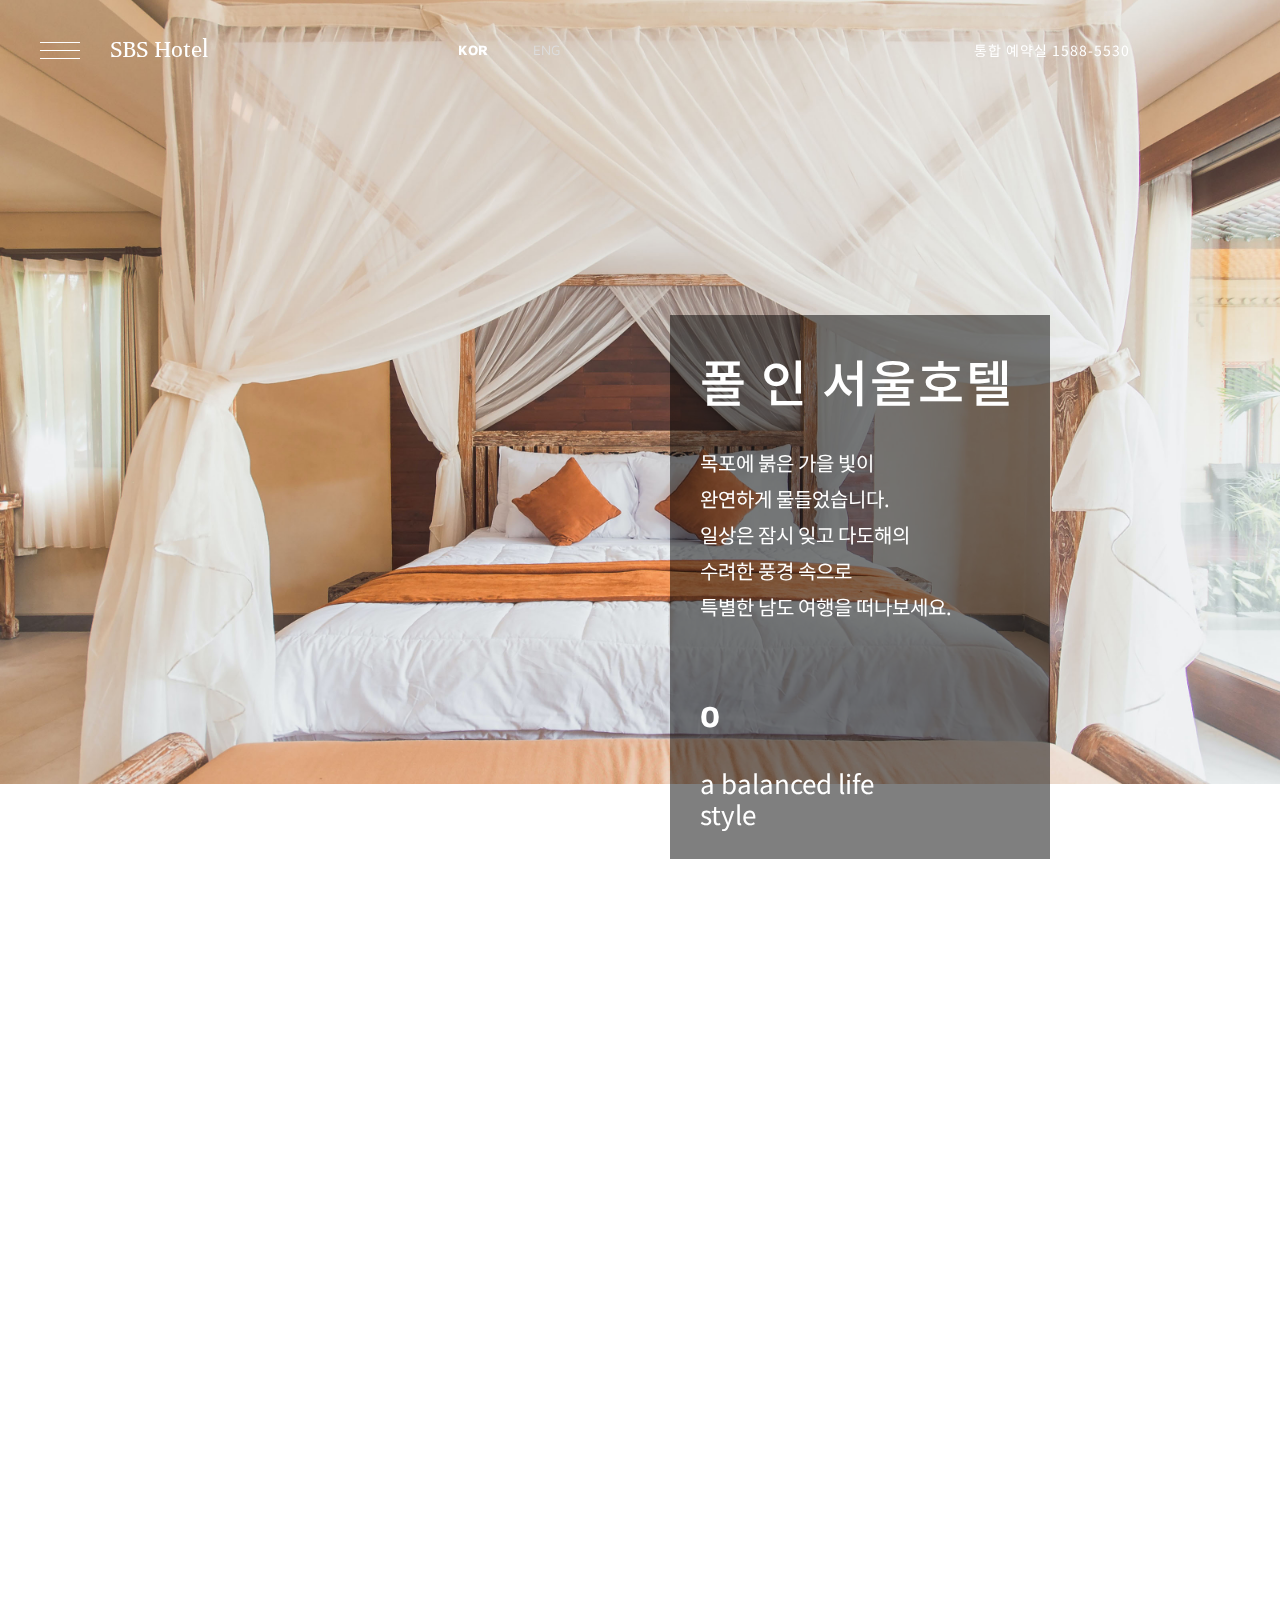
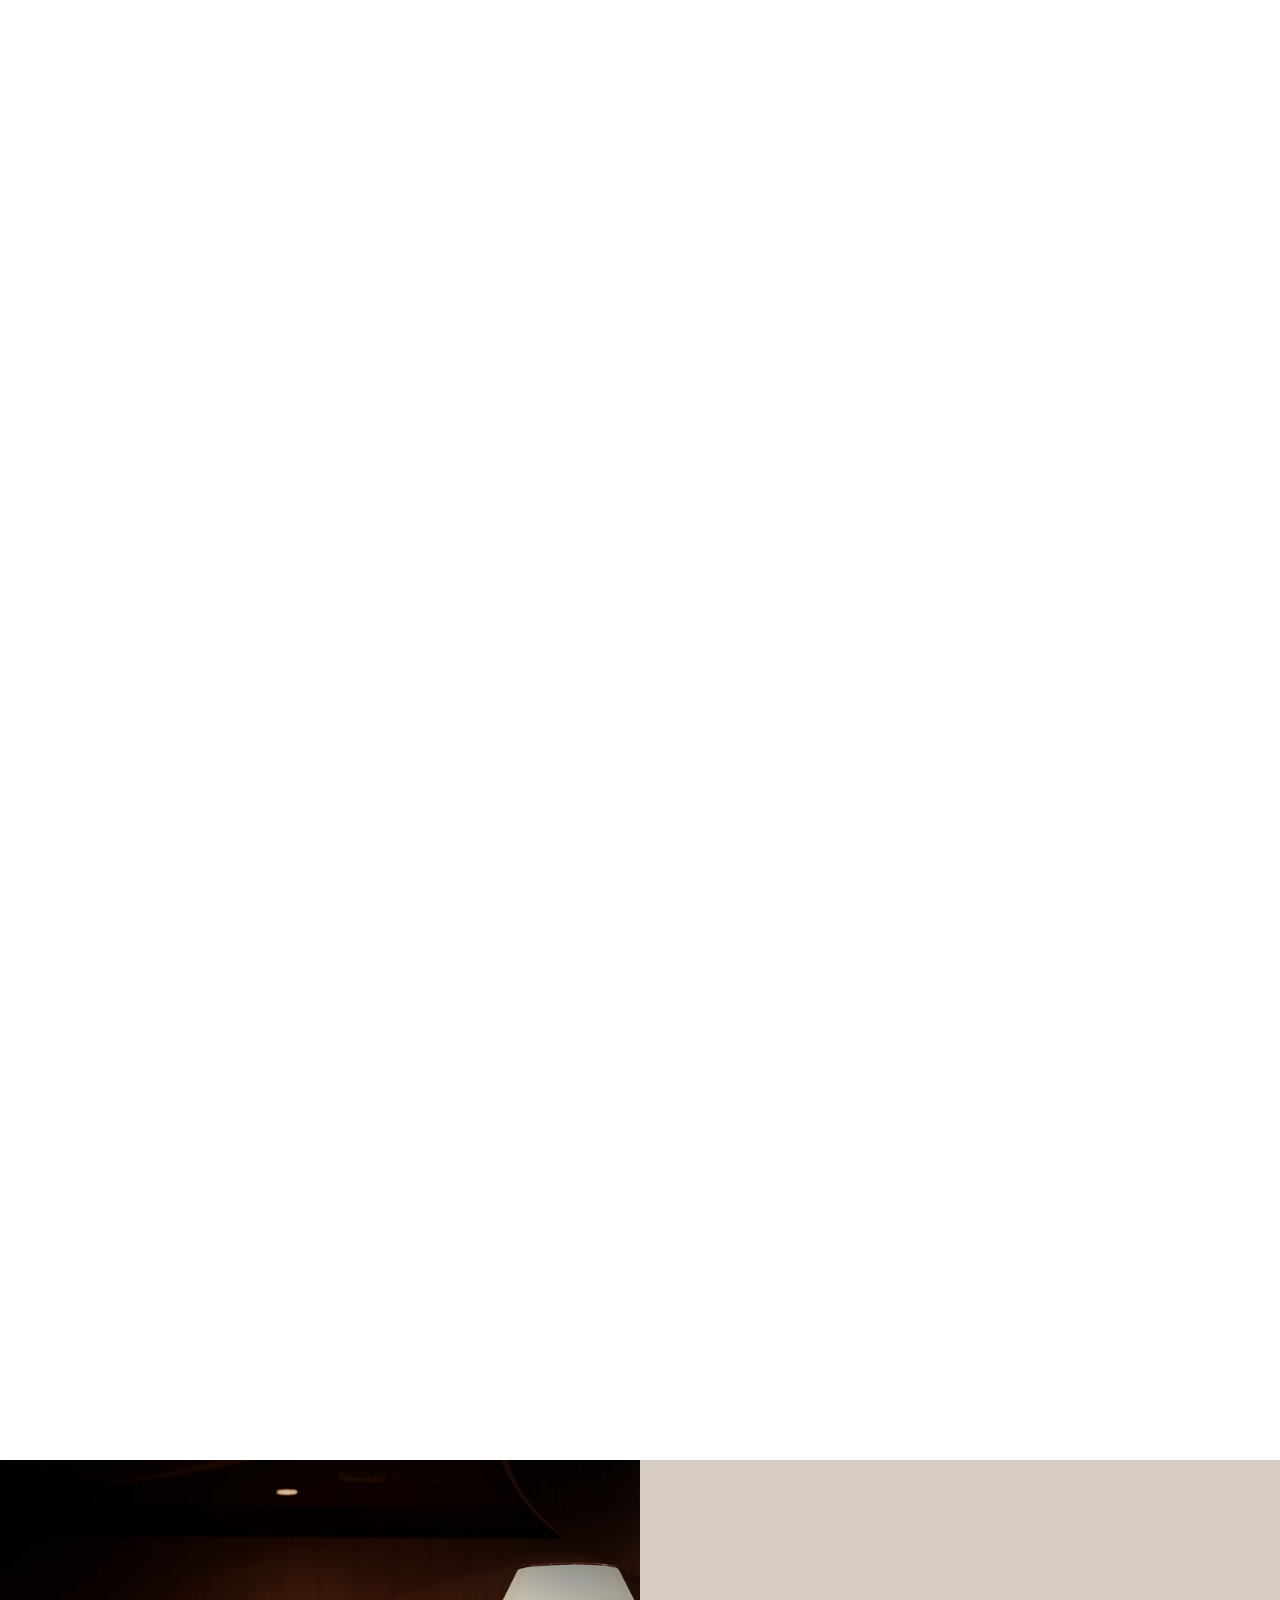
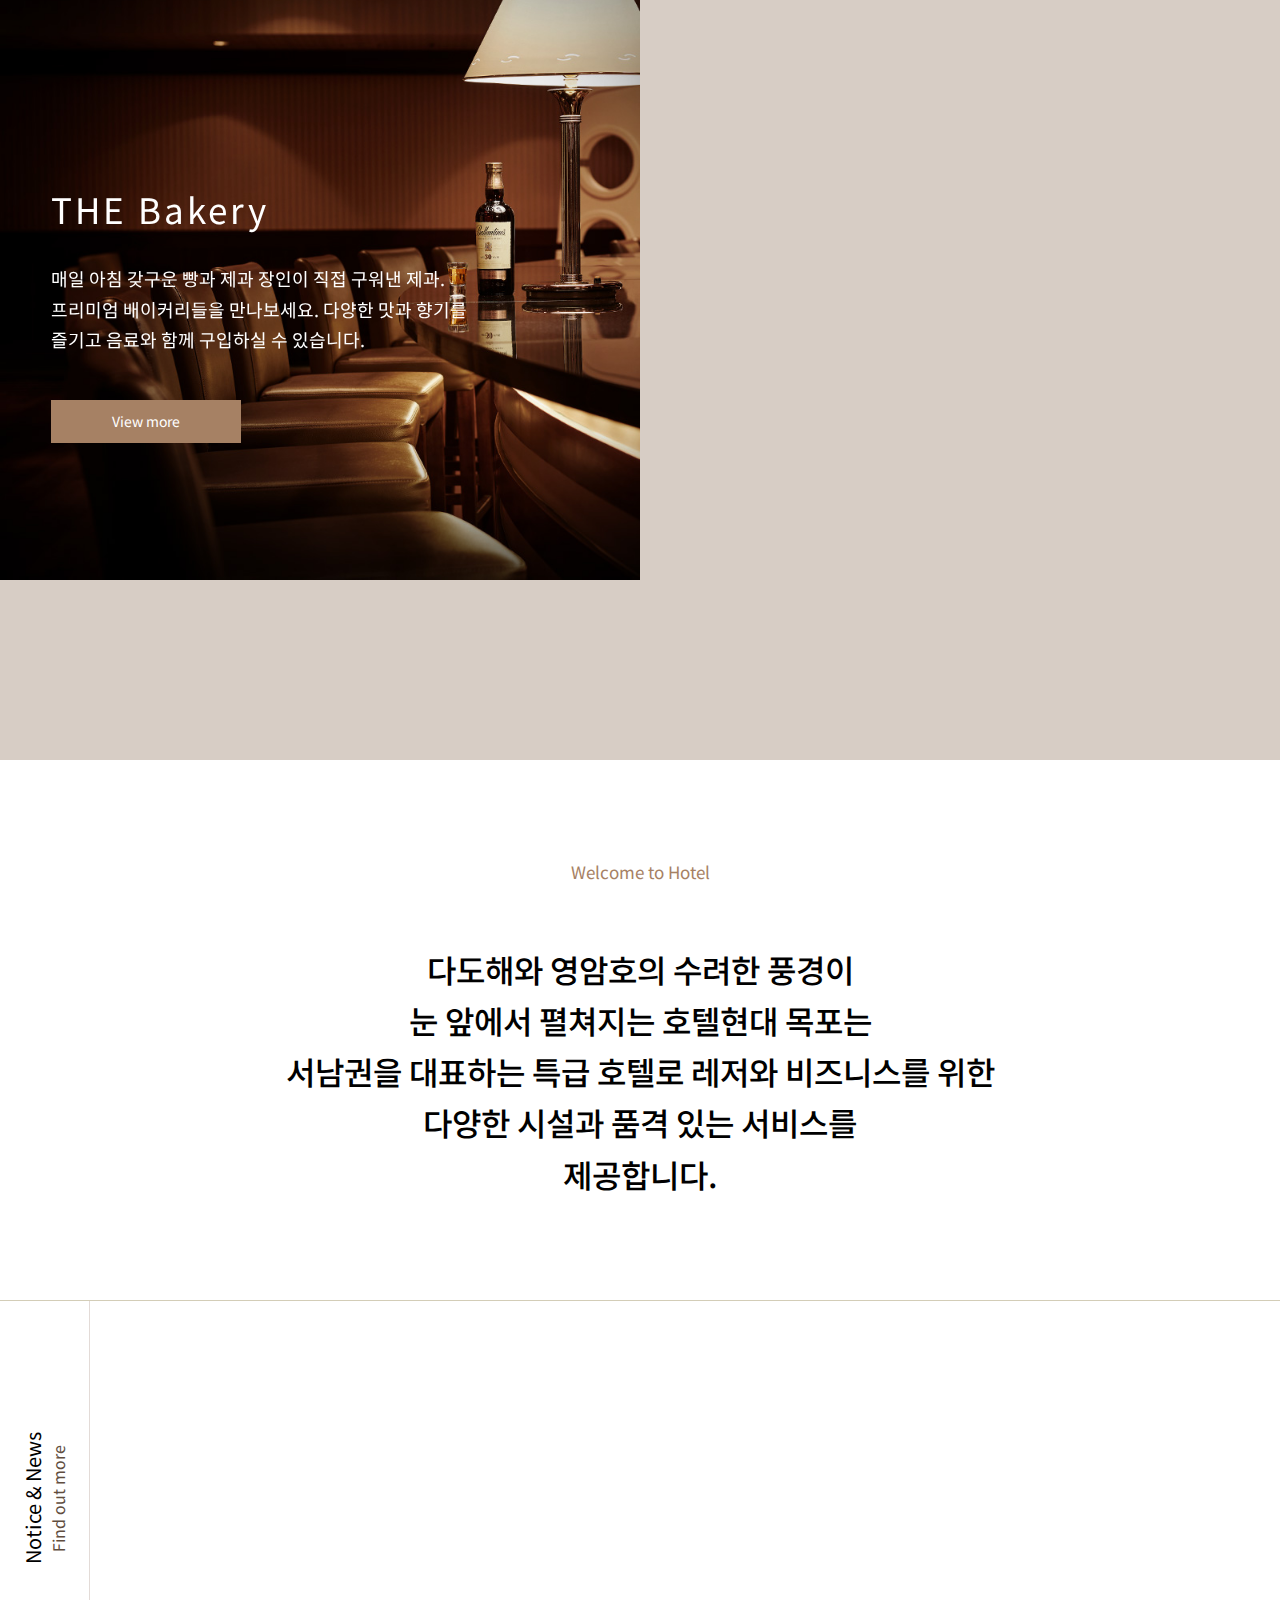
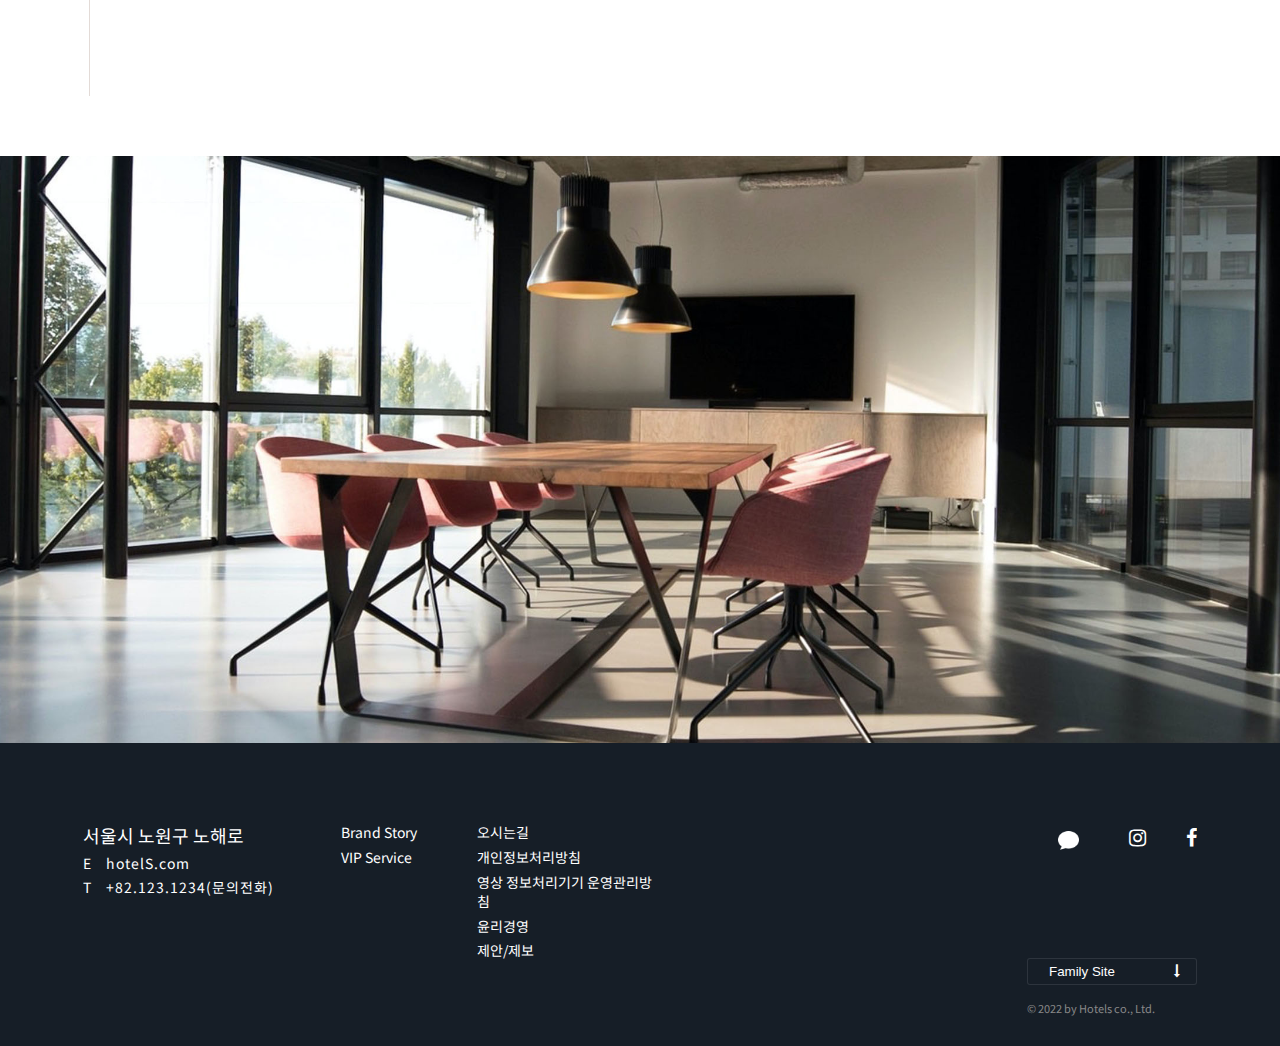
<file: 호텔사이트/index.html>
<!DOCTYPE html>
<html lang="en">
<head>
    <meta charset="UTF-8">
    <meta http-equiv="X-UA-Compatible" content="IE=edge">
    <meta name="viewport" content="width=device-width, initial-scale=1.0">
    <title>호텔 사이트</title>

    <!-- CSS -->
    <link rel="stylesheet" href="css/reset.css">
    <link rel="stylesheet" href="css/font-awesome.min.css">
    <link rel="stylesheet" href="css/slick.css">
    <link rel="stylesheet" href="css/style.css">

    <!-- JS -->
    <script src="js/jquery-3.3.1.min.js"></script>
    <script src="js/slick.min.js"></script>
    <script src="js/scrolla.jquery.min.js"></script>
    <script src="js/script.js"></script>
</head>
<body>
    <!-- 전체 영역 -->
    <div class="wrap">
        <!-- 헤더 -->
        <header>
            <!-- 햄버거 메뉴 버튼 -->
            <a href="#" class="menuOpen">
                <span class="top"></span>
                <span class="mid"></span>
                <span class="bot"></span>
            </a>
            <!-- 슬라이드 메뉴 -->
            <!--menuOpen-->
            <div class="menuWrap">
                <a href="#" class="close"><img src="img/close.png" alt="닫기">Close</a>
                <div class="menuWrap_left">
                    <ul class="tit en_1">
                        <li><a href="#"><span><b>HOME</b></span></a></li>
                        <li><a href="#"><span><b>WELCOME</b></span></a></li>
                        <li><a href="#"><span><b>OFFER</b></span></a></li>
                        <li><a href="#"><span><b>STAY</b></span></a></li>
                        <li><a href="#"><span><b>EXPERIENCE</b></span></a></li>
                        <li><a href="#"><span><b>CELEBRATE</b></span></a></li>
                    </ul>
                </div>
                <div class="menuWrap_right">
                <ul class="fam_site">
                    <li class="en_1"><a href="#"><span><b>FAMLIY SITE</b></span></a></li>
                    <li><a href="#"><span><b>Jeju</b></span></a></li>
                    <li><a href="#"><span><b>Busan</b></span></a></li>
                    <li><a href="#"><span><b>Incheon</b></span></a></li>
                    <li><a href="#"><span><b>Spain</b></span></a></li>
                </ul>
                <div class="follow en_1">
                    <p>FOLLOW US</p>
                    <a href="#"><span><b><i class="fa fa-facebook" aria-hidden="true"></i></b></span></a>
                    <a href="#"><span><b><i class="fa fa-instagram" aria-hidden="true"></i></b></span></a>
                </div>
                </div>
            </div> 


            <!-- 타이틀 -->
            <div class="title en">
                <a href="#">SBS Hotel</a>
            </div>

            <!-- 언어 선택 -->
            <ul class="langs en_1">
                <li><a href="#">Kor</a></li>
                <li><a href="#">Eng</a></li>
            </ul>

            <!-- 예약번호 -->
            <ul class="right">
                <li class="tel">
                    <p>통합 예약실 1588-5530</p>
                </li>
                <!-- 로고 -->
                <li>
                    <h1 class="logo">
                        <a href="#">
                            <!-- 나중에 이미지 로고 추가 -->
                        </a>
                    </h1>
                </li>
            </ul>

        </header>

        <!-- 섹션 : 비주얼 (슬라이드) 영역 -->
        <section class="visual">
            <!-- 이미지 슬라이드 -->
            <ul class="slide">
                <li>
                    <img src="img/visual_01.jpg" alt="">
                    <div class="mainText">
                        <strong>폴 인 서울호텔</strong>
                        <p>
                            목포에 붉은 가을 빛이 <br>
                            완연하게 물들었습니다. <br>
                            일상은 잠시 잊고 다도해의 <br>
                            수려한 풍경 속으로 <br>
                            특별한 남도 여행을 떠나보세요.
                        </p>
                        <!-- 슬라이드 번호 -->
                        <div class="num en_1">
                            0 <span>1</span>
                        </div>
                        <div class="message">
                            <p>a balanced life <br> style</p>
                        </div>
                    </div>
                </li>
                <li>
                    <img src="img/visual_02.jpg" alt="">
                    <div class="mainText">
                        <strong>폴 인 서울호텔</strong>
                        <p>
                            목포에 붉은 가을 빛이 <br>
                            완연하게 물들었습니다. <br>
                            일상은 잠시 잊고 다도해의 <br>
                            수려한 풍경 속으로 <br>
                            특별한 남도 여행을 떠나보세요.
                        </p>
                        <!-- 슬라이드 번호 -->
                        <div class="num en_1">
                            0 <span>2</span>
                        </div>
                        <div class="message">
                            <p>a balanced life <br> style</p>
                        </div>
                    </div>
                </li>
                <li>
                    <img src="img/visual_03.jpg" alt="">
                    <div class="mainText">
                        <strong>폴 인 서울호텔</strong>
                        <p>
                            목포에 붉은 가을 빛이 <br>
                            완연하게 물들었습니다. <br>
                            일상은 잠시 잊고 다도해의 <br>
                            수려한 풍경 속으로 <br>
                            특별한 남도 여행을 떠나보세요.
                        </p>
                        <!-- 슬라이드 번호 -->
                        <div class="num en_1">
                            0 <span>3</span>
                        </div>
                        <div class="message">
                            <p>a balanced life <br> style</p>
                        </div>
                    </div>
                </li>
                <li>
                    <img src="img/visual_04.jpg" alt="">
                    <div class="mainText">
                        <strong>폴 인 서울호텔</strong>
                        <p>
                            목포에 붉은 가을 빛이 <br>
                            완연하게 물들었습니다. <br>
                            일상은 잠시 잊고 다도해의 <br>
                            수려한 풍경 속으로 <br>
                            특별한 남도 여행을 떠나보세요.
                        </p>
                        <!-- 슬라이드 번호 -->
                        <div class="num en_1">
                            0 <span>4</span>
                        </div>
                        <div class="message">
                            <p>a balanced life <br> style</p>
                        </div>
                    </div>
                </li>
                <li>
                    <img src="img/visual_05.jpg" alt="">
                    <div class="mainText">
                        <strong>폴 인 서울호텔</strong>
                        <p>
                            목포에 붉은 가을 빛이 <br>
                            완연하게 물들었습니다. <br>
                            일상은 잠시 잊고 다도해의 <br>
                            수려한 풍경 속으로 <br>
                            특별한 남도 여행을 떠나보세요.
                        </p>
                        <!-- 슬라이드 번호 -->
                        <div class="num en_1">
                            0 <span>5</span>
                        </div>
                        <div class="message">
                            <p>a balanced life <br> style</p>
                        </div>
                    </div>
                </li>
            </ul><!-- 슬라이드 (끝)-->

            <!-- 슬라이드 공통 하단 메뉴 (체크인/체크아웃) -->
            <ul class="menu en">
                <li><span><i class="fa fa-credit-card" aria-hidden="true"></i>Check in</span></li>
                <li><span><i class="fa fa-arrow-right" aria-hidden="true"></i>Check out</span></li>
                <li>
                    <a href="#" class="en"><p>Book now</p></a>
                </li>
            </ul>

        </section>

        <!-- 섹션 : 소개 영역-->
        <section class="introduce">
            <!-- 룸 소개 타이틀 -->
            <!-- data-animate : 요소가 스크롤 영역에 도달했을 때, 추가할 클래스 -->
            <div class="title animate" data-animate="motion">
                <!-- 룸 소개 타이틀 텍스트 -->
                <p>침구 소재서부터 메트리스의 강도, 조명설계,<br>
                    가구배치와 어메니티 구성 등<br>
                    고객의 편안한 휴식을 위한 다양한 고민 끝에 완성된 객실에서<br>
                    최상의 휴식을 경험해 보십시오.</p>
            </div>  

            <!-- 룸 소개 영역 -->
            <div class="roomInfo animate" data-animate="motion">
                <!-- 탭 선택 영역 -->
                <ul class="tab">
                    <!-- a 태그 이동 기능 제거 -->
                    <li><a href="javascript:;"><span>deluxe double</span></a></li>
                    <li><a href="javascript:;"><span>deluxe twin</span></a></li>
                </ul>

                <!-- 탭 내용 영역 - 디럭스 -->
                <div class="tabBox on">
                    <div class="deluxe">
                        <!-- 이미지 -->
                        <div class="photo">
                            <img src="img/deluxe_01.jpg" alt="디럭스1">
                            <!-- 이미지 위의 텍스트 -->
                            <div class="showBox en_1">
                                <a href="#">
                                    <p class="name">DELUXE <br>ONDOL</p>
                                </a>
                                <a href="" class="btn">View more</a>
                            </div>
                        </div>

                        <!-- 오른쪽 - 룸 설명 영역 -->
                        <div class="txtinfo">
                            <div class="titBox">
                                <!-- 룸 설명 텍스트 -->
                                <h3 class="en_1">DELUXE DOUBLE</h3>
                                <p>고풍스러운 인테리어에 아늑함이 더해진 디럭스<br>
                                    온돌룸에서 보다 편안한 휴식을 경험해 보시기<br>
                                바랍니다.</p>
                            </div>
                            <ul class="inner_detail">
                                <!-- 룸 상세 설명 텍스트 -->
                                <li>
                                    <span>Capacity</span>
                                    <p>2인(최대 4인)</p>
                                </li>
                                <li>
                                    <span>Rooms</span>
                                    <p>침실 1, 욕실 1, 화장실 1</p>
                                </li>
                                <li>
                                    <span>Bed</span>
                                    <p>침대</p>
                                </li>
                            </ul>
                        </div>
                    </div>
                </div><!-- tabBox (끝) -->

                <!-- 탭 내용 영역 - 트윈 -->
                <div class="tabBox">
                    <div class="deluxe">
                        <!-- 이미지 -->
                        <div class="photo">
                            <img src="img/twin_01.jpg" alt="트윈1">
                            <!-- 이미지 위의 텍스트 -->
                            <div class="showBox en_1">
                                <a href="#">
                                    <p class="name">DELUXE <br>ONDOL</p>
                                </a>
                                <a href="" class="btn">View more</a>
                            </div>
                        </div>
                        <!-- 오른쪽 - 룸 설명 영역 -->
                        <div class="txtinfo">
                            <div class="titBox">
                                <!-- 룸 설명 텍스트 -->
                                <h3 class="en_1">DELUXE TWIN</h3>
                                <p>고풍스러운 인테리어에 아늑함이 더해진 디럭스<br>
                                    온돌룸에서 보다 편안한 휴식을 경험해 보시기<br>
                                바랍니다.</p>
                            </div>
                            <ul class="inner_detail">
                                <!-- 룸 상세 설명 텍스트 -->
                                <li>
                                    <span>Capacity</span>
                                    <p>3인(최대 6인)</p>
                                </li>
                                <li>
                                    <span>Rooms</span>
                                    <p>침실 2, 욕실 2, 화장실 2</p>
                                </li>
                                <li>
                                    <span>Bed</span>
                                    <p>온돌</p>
                                </li>
                            </ul>
                        </div>
                    </div>
                </div>

            </div>

        </section>
        
        <!-- 섹션 : 오퍼 영역 -->
        <section class="offer en_1">
            <h2 class="animate" data-animate="motion">offer</h2>
            <a href="#" class="findBtn animate" data-animate="motion">Find out more</a>
            <ul class="new">
                <li class="animate" data-animate="motion">
                    <p class="img">
                        <a href="#"><img src="img/offer_01.jpg" alt=""></a>
                    </p>
                    <span>2022.02.17~ 2022.03.17</span>
                    <h3>[할인] 봄시즌 우수회원 30% 할인 프로모션</h3>
                    <p class="hashTag">우수회원에게 적용되는 할인혜택 프로모션 #할인 #취미호캉스 #선착순 #우수회원</p>
                    <a href="#">View more</a>
                </li>
                <li class="animate" data-animate="motion">
                    <p class="img">
                        <a href="#"><img src="img/offer_02.jpg" alt=""></a>
                    </p>
                    <span>2022.02.17~ 2022.03.17</span>
                    <h3>[할인] 봄시즌 우수회원 30% 할인 프로모션</h3>
                    <p class="hashTag">우수회원에게 적용되는 할인혜택 프로모션 #할인 #취미호캉스 #선착순 #우수회원</p>
                    <a href="#">View more</a>
                </li>
                <li class="animate" data-animate="motion">
                    <p class="img">
                        <a href="#"><img src="img/offer_03.jpg" alt=""></a>
                    </p>
                    <span>2022.02.17~ 2022.03.17</span>
                    <h3>[할인] 봄시즌 우수회원 30% 할인 프로모션</h3>
                    <p class="hashTag">우수회원에게 적용되는 할인혜택 프로모션 #할인 #취미호캉스 #선착순 #우수회원</p>
                    <a href="#">View more</a>
                </li>
                <li class="animate" data-animate="motion">
                    <p class="img">
                        <a href="#"><img src="img/offer_04.jpg" alt=""></a>
                    </p>
                    <span>2022.02.17~ 2022.03.17</span>
                    <h3>[할인] 봄시즌 우수회원 30% 할인 프로모션</h3>
                    <p class="hashTag">우수회원에게 적용되는 할인혜택 프로모션 #할인 #취미호캉스 #선착순 #우수회원</p>
                    <a href="#">View more</a>
                </li>
            </ul>

        </section>

        <!-- 섹션 : 다이닝 영역 -->
        <section class="dining">
            <ul class="slide2">
                <li>
                    <img src="img/picture_01.jpg" alt="">
                    <div class="slide_txt">
                        <h3>THE Bakery</h3>
                        <p>
                            매일 아침 갖구운 빵과 제과 장인이 직접 구워낸 제과. <br>
                            프리미엄 배이커리들을 만나보세요. 다양한 맛과 향기를 <br>
                            즐기고 음료와 함께 구입하실 수 있습니다.
                        </p>
                        <a href="#">View more</a>
                    </div>
                </li>
                <li>
                    <img src="img/picture_02.jpg" alt="">
                    <div class="slide_txt">
                        <h3>THE Bakery</h3>
                        <p>
                            매일 아침 갖구운 빵과 제과 장인이 직접 구워낸 제과. <br>
                            프리미엄 배이커리들을 만나보세요. 다양한 맛과 향기를 <br>
                            즐기고 음료와 함께 구입하실 수 있습니다.
                        </p>
                        <a href="#">View more</a>
                    </div>
                </li>
                <li>
                    <img src="img/picture_03.jpg" alt="">
                    <div class="slide_txt">
                        <h3>THE Bakery</h3>
                        <p>
                            매일 아침 갖구운 빵과 제과 장인이 직접 구워낸 제과. <br>
                            프리미엄 배이커리들을 만나보세요. 다양한 맛과 향기를 <br>
                            즐기고 음료와 함께 구입하실 수 있습니다.
                        </p>
                        <a href="#">View more</a>
                    </div>
                </li>
                <li>
                    <img src="img/picture_04.jpg" alt="">
                    <div class="slide_txt">
                        <h3>THE Bakery</h3>
                        <p>
                            매일 아침 갖구운 빵과 제과 장인이 직접 구워낸 제과. <br>
                            프리미엄 배이커리들을 만나보세요. 다양한 맛과 향기를 <br>
                            즐기고 음료와 함께 구입하실 수 있습니다.
                        </p>
                        <a href="#">View more</a>
                    </div>
                </li>
            </ul> <!-- 이미지슬라이드2  -->

            <!-- 텍스트 커버 영역 -->
            <div class="intro_diningTxt animate" data-animate="motion">
                <h3>남도의 맛과 다도해의 <br>
                    아름다운 풍경을 동시에 만끽할 수 있는 <br>
                    객실에서 목표에 특별한 다이닝을 <br>
                    경험해보시기 바랍니다. 
                </h3>
                <p class="bottomTxt">
                    The best taste <br>
                    in Morpo <br>
                    Feast of various taste
                </p>
            </div>

        </section>

        <!-- 섹션 : 그리팅 -->
        <section class="greetings">
            <h2>Welcome to Hotel</h2>
            <h3 class=""greetingIntro>
                <!-- 그리팅 텍스트 -->
                다도해와 영암호의 수려한 풍경이<br>
                눈 앞에서 펼쳐지는 호텔현대 목포는<br>
                서남권을 대표하는 특급 호텔로 레저와 비즈니스를 위한<br>
                다양한 시설과 품격 있는 서비스를<br>
                제공합니다. 
            </h3>
        </section>

        <!-- 섹션 - 공지사항 -->
        <section class="notice">
            <div class="title_wrap">
                <div class="inner">
                    <p class="news_title">Notice & News <a href="#" class="tindBtn">Find out more</a></p>
                </div>
            </div>
            <div class="notice_list animate" data-animate="motion">
                <ul>
                    <!-- 공지사항 텍스트 -->
                    <li>
                        <span class="data  en">6/29</span>
                        <div class="textBox">
                            <strong>부대 시설 운영 안내</strong>
                            <p class="list_txt">
                                코로나19 이슈로 인하여 호텔현대 바이 라한 목포 내 호텔 부대시설이 변경 운영될 예정이오니 참고 부탁드리겠습니다. 변경일정 : 2020.07.01~ 문의 : 061.463.2233 [토파즈] * 7/1 ~ 7/17, 8/17 ~ 8/31
                            </p>
                            <a href="#" class="more">View more</a>
                        </div>
                    </li>
                    <li>
                        <span class="data  en">9/18</span>
                        <div class="textBox">
                            <strong>이전 개인정보처리방침 안내</strong>
                            <p class="list_txt">
                                [개인정보 처리방침 변경이력] -2019년 2월 20일 : 홈페이지 구축 후 제정 및 공지 -2019년 9월 5일 : 2차 개정 01통합
                            </p>
                            <a href="#" class="more">View more</a>
                        </div>
                    </li>
                    <li>
                        <span class="data  en">6/29</span>
                        <div class="textBox">
                            <strong>(주)라한호텔 제 19기 결산공고 재무상태표</strong>
                            <p class="list_txt">
                                제 19기 재무제표는 웆요성의 고나점에서 한국채택국제회계처리기준에 따라 공정하게 표시하고 있습니다
                                길동회계법인 대표 홍길동
                            </p>
                            <a href="#" class="more">View more</a>
                        </div>
                    </li>
                </ul>
            </div>

        </section>

        <!-- 섹션 - 배너 -->
        <section class="banner">
            <div class="inner animate" data-animate="motion">
                <h3 class="en">Exclusive privieges <br> of SBS HOTEL</h3>
                <a href="#" class="more">View more</a>
            </div>
        </section>

        <!-- 푸터 -->
        <footer>
            <div class="foot_inner">
                <!-- <h2 class="logo"><img src="img/logo2.png" alt="푸터로고"></h2> -->
                <ul class="contact_area">
                    <li>
                        <p class="address">서울시 노원구 노해로</p>
                        <p class="mail"><a href="#"><span>E</span> hotelS.com</a></p>
                        <p class="tel"><a href="#"><span>T</span> +82.123.1234(문의전화)</a></p>
                    </li>
                    <li>
                        <p><a href="#">Brand Story</a></p>
                        <p><a href="#">VIP Service</a></p>
                    </li>
                    <li>
                        <p><a href="#">오시는길</a></p>
                        <p><a href="#">개인정보처리방침</a></p>
                        <p><a href="#">영상 정보처리기기 운영관리방침</a></p>
                        <p><a href="#">윤리경영</a></p>
                        <p><a href="#">제안/제보</a></p>
                    </li>
                </ul>
                <div class="footer_right">
                    <ul class="icon">
                        <li><a href="#"><i class="fa fa-facebook" aria-hidden="true"></i></a></li>
                        <li><a href="#"><i class="fa fa-instagram" aria-hidden="true"></i></a></li>
                        <li><a href="#"><img src="img/btn_kakao.png" alt="카카오톡"></a></li>
                    </ul>
                    <div class="fam_site_wrap">
                        <div class="txt_wrap">
                            <button type="button" class="btn_fam">
                                <span class="fam_sit_tit">Family Site</span>
                                <i class="fa fa-long-arrow-down" aria-hidden="true"></i>
                            </button>
                        </div>
                        <ul class="item_wrap">
                            <li><a href="#">HOTEL</a></li>
                            <li><a href="#">Jeju</a></li>
                            <li><a href="#">Busan</a></li>
                            <li><a href="#">Incheon</a></li>
                            <li><a href="#">Spain</a></li>
                        </ul>
                        <div class="copy">
                            <p class="txt">
                                &copy; 2022 by Hotels co., Ltd.
                            </p>
                        </div>
                    </div>
                </div>
            </div>
        </footer>


    </div>
</body>
</html>
</file>
<file: 호텔사이트/css/style.css>
@charset "utf-8";

/* 폰트 */
@import url('https://fonts.googleapis.com/css2?family=Maven+Pro&family=Noto+Sans+KR:wght@300;700&family=Unna&display=swap');


/* 레이아웃 */
body { font-family: 'Noto Sans KR', sans-serif; font-size: 14px; color: #000; line-height: 1.4;}
.wrap { width: 100%; margin: 0 auto; overflow: hidden; }
.en { font-family: 'Unna', serif;  } 
.en_1 { font-family: 'Maven Pro', sans-serif; } 

/* 슬라이드 메뉴 */
.menuWrap span {display: block;}
.menuWrap span b {font-weight: normal;}

/*menuOpen*/
.menuWrap {width: 100%; height: 100vh; position: fixed; top:0; left: 0; z-index: 100; background: #eee; color: #000; padding: 160px 200px 0 450px; box-sizing: border-box; overflow: hidden;}
.menuWrap .close {display: inline-block; position: absolute; top:5px; left: 40px; font-size: 16px;}
.menuWrap .close img {margin-right: 25px;}

/*.menuWrap .menuWrap_left*/
.menuWrap .menuWrap_left {float: left; width: 50%; }
.menuWrap .menuWrap_left .tit {margin-bottom: 50px; letter-spacing: 2px; font-weight: normal;}
.menuWrap .menuWrap_left li a {font-size: 44px; line-height: 1.5;}
.menuWrap .menuWrap_right {float: left; width: 50%;}
.menuWrap .menuWrap_right .fam_site {font-size: 18px; line-height: 1.7; margin-bottom:100px;}
.menuWrap .menuWrap_right .fam_site li:nth-child(1) {font-size: 15px; margin-bottom: 23px;}
.menuWrap .menuWrap_right .follow p {font-size: 15px;line-height: 1;}
.menuWrap .menuWrap_right .follow a {display: inline-block;margin-right: 25px; font-size: 24px;}

/*text animation*/
.menuWrap.on span {overflow: hidden;}
.menuWrap.on span b{overflow: hidden; display: block; animation-name: textAni; animation-duration: 1.4s;}
@keyframes textAni {
    0% {opacity: 0;}
    40% {opacity: 0; transform: translateY(100px);}
}

/*메인메뉴만 타이밍 조절*/

.menuWrap.on .tit li:nth-child(2) span b {animation-duration: 1.5s;}
.menuWrap.on .tit li:nth-child(3) span b {animation-duration: 1.6s;}
.menuWrap.on .tit li:nth-child(4) span b {animation-duration: 1.7s;}
.menuWrap.on .tit li:nth-child(5) span b {animation-duration: 1.8s;}
.menuWrap.on .tit li:nth-child(6) span b {animation-duration: 1.9s;}

/* 슬라이드 메뉴 close */
.menuWrap {width: 0; transition: 0s; overflow: hidden; opacity: 0; padding: 0;}
/* 슬라이드 메뉴 open */
.menuWrap.on {width: 100%; left: 0; transition: 0.5s; opacity: 1; padding: 160px 200px 0 450px; }



/* 헤더 */
header { 
    width: 100%; padding: 0 40px; box-sizing: border-box; 
    height: 100px; line-height: 100px; color: #fff; z-index: 100;
    position: fixed; top: 0;
}
/* 200px 이상 스크롤 시, 헤더 불투명 적용 */
header.on { background-color: rgba(96,77,62, 0.3); }

/* 헤더 - 햄버거 메뉴 */
header .menuOpen { 
    display: inline-block; 
    position: absolute; top: 50%; transform: translateY(-50%); 
    width: 40px; height: 16px; line-height: 100px;
}
header .menuOpen span {
    display: block; width: 100%; height: 1px; background-color: #fff; 
    position: absolute; top: 0; left: 0;
}
header .menuOpen span.mid { top: 50%; }
header .menuOpen span.bot { top: 100%; }

/* 헤더 - 타이틀 */
header .title { 
    display: inline-block; float: left; margin-left: 70px; 
    height: 100%; font-size: 25px;
} 

/* 헤더 - 언어선택 */
header .langs { float: left; margin-left: 220px; overflow: hidden; width: 150px; }
header .langs li { float: left; width: 50%; }
header .langs li:nth-child(1) { font-weight: bold; }
header .langs li:nth-child(2) { color: #ddd; }
header .langs li a { 
    display: block; padding: 0 30px; box-sizing: border-box; text-transform: uppercase;
}

/* 헤더  - 예약 번호 */
header .right { float: right; }
header .right li { float: left; margin-right: 55px; }
header .right li p { letter-spacing: 1px; }


/* 섹션 - 이미지 슬라이드 */
section.visual { color: #fff;}
section.visual .slide {  }
section.visual .slide li { position: relative; width: 100%; height: 100vh; }
section.visual .slide li img { position: absolute; right: 0; top: 0; width: 100%; }

/* 이미지 위에 텍스트 */
section.visual .slide .mainText { 
    position: absolute; top: 35%; right: 18%; width: 25%; 
    background-color: rgba(0,0,0,0.5); padding: 30px;
}

/* 이미지 위 텍스트 - 제목 */
section.visual .slide .mainText strong { 
    display: block; font-size: 50px; margin-bottom: 30px; font-weight: 500;
    letter-spacing: 2px; opacity: 1;
 }
 
/* 이미지 위 텍스트 - 내용 */
section.visual .slide .mainText > p {
    font-size: 20px; font-weight: normal; line-height: 1.8; margin-bottom: 70px;
}
section.visual .slide .mainText .num { 
    position: relative; font-size: 30px; font-weight: bold; margin-bottom: 30px;
}
section.visual .slide .mainText .num span {
    position: absolute; top: -10px; display: inline-block; padding: 10px 4px; opacity: 0;
}
section.visual .slide .mainText .message {
    font-size: 26px; line-height: 1.2;
}

/* 이미지 위 텍스트 애니메이션 */

/* 현재 활성화된 슬라이드 (.slick-active) */
section.visual .slide .slick-active .mainText strong {
    animation: slide-up 3s;
}

section.visual .slide .slick-active .mainText > p {
    animation: slide-up 1.5s;
}

@keyframes slide-up {
    0% { opacity: 0; }
    20% { opacity: 0; transform: translateY(10px); }
}

section.visual .slide .slick-active img {
    animation: zoom 4.5s;
}

@keyframes zoom {
    0% { transform: scale(1.2); opacity: 0.8; }
}

/* 슬라이드 번호 */
section.visual .slide .slick-active .mainText .num span {
    animation: trans 4.5s;
}

@keyframes trans {
    0% { opacity: 0; transform: translateY(15px); }
    30% { opacity: 1; transform: translateY(0); }
    70% { opacity: 1; transform: translateY(0); }
    100% { opacity: 0; transform: translateY(-15px); }
}


/* 슬라이드 하단 공통 메뉴 */
section.visual .menu { 
    position: absolute; left: 4%; bottom: 7%; 
    padding-bottom: 7px; overflow: hidden;
    font-size: 21px;
}
section.visual .menu::after {
    content: '';
    width: 100%;
    height: 4px;
    background-color: #fff;
    position: absolute;
    left: 0;
    bottom: 0;
    animation: bar 4.5s infinite;
}

/* @keyframes : 애니메이션의 구간을 지정하는 속성 */
@keyframes bar {
    0% { width: 0%; }
}



section.visual .menu li { float: left; padding-right: 20px; }
section.visual .menu li:nth-child(2) { padding-right: 130px; }
section.visual .menu li:nth-child(3) { padding-right: 0; }
section.visual .menu li span i { display: inline-block; margin-right: 10px; font-size: 18px; }
section.visual .menu li:nth-child(2) span i { margin-right: 22px; }
section.visual .menu li p {font-size: 28px;}


/* 섹션 - 룸 소개 영역 (introduce) */
section.introduce { width: 88%; margin: 130px auto 0; }
section.introduce .title { font-size: 32px; line-height: 1.6; margin-bottom: 100px; }
section.introduce .roomInfo { width: 100%; height: 884px;position: relative; }
section.introduce .roomInfo .tab { 
    width: 380px; text-transform: uppercase; margin-bottom: 40px; overflow: hidden;
}
section.introduce .roomInfo .tab li {
    float: left; width: 40%; margin-right: 3%;
}
section.introduce .roomInfo .tab li:nth-child(2) { margin-right: 0; }
section.introduce .roomInfo .tab li a {
    display: block; width: 100%; height: 100%; font-size: 16px;
}

/* 텍스트 아래 라인 애니메이션 효과 */
section.introduce .roomInfo .tab li a span {
    display: inline-block; position: relative; padding: 10px 0; box-sizing: border-box;
}
section.introduce .roomInfo .tab li a span:after {
    content: ''; position: absolute; left: 0; bottom: 0; width: 0%; height: 2px;
    background-color: #a68164; transition: all 0.5s;
}
/* 탭 메뉴에 마우스 호버 시, 텍스트 아래 라인 적용 */
section.introduce .roomInfo .tab li a span:hover:after {
    width: 100%;
}

/* 탭 박스 */
section.introduce .roomInfo .tabBox { 
    width: 100%; position: absolute; top: 11%; 
    display: none;
}

/* 탭 박스 선택 */
section.introduce .roomInfo .tabBox.on { display: block; }

section.introduce .roomInfo .tabBox .deluxe {
    overflow: hidden; width: 100%;
}

section.introduce .roomInfo .tabBox .deluxe .photo {
    float: left; width: 60%; position: relative;
}
section.introduce .roomInfo .tabBox .deluxe .photo img { width: 100%; }
/* 이미지 위의 텍스트 */
section.introduce .roomInfo .tabBox .deluxe .photo .showBox {
    width: 25%; position: absolute; left: 8%; bottom: 18%;
    color: #fff; letter-spacing: 1.5px;
}
section.introduce .roomInfo .tabBox .deluxe .photo .showBox .name {
    padding-bottom: 15px; box-sizing: border-box; 
    border-bottom: 1px solid rgba(235,235,235, 0.33);
    margin-bottom: 10px; position: relative;
}

section.introduce .roomInfo .tabBox .deluxe .photo .showBox .name::after {
    content: ''; width: 100%; height: 1px; background-color: #fff;
    position: absolute; left: 0; bottom: 0; animation: bar 4.5s;
}

section.introduce .roomInfo .tabBox .deluxe .photo .showBox .btn {
    letter-spacing: 1px; margin-bottom: 10px;
}

/* 룸 설명 영역 */
section.introduce .roomInfo .tabBox .deluxe .txtinfo {
    float: right; width: 40%; text-align: center; margin-top: 180px;
}

section.introduce .roomInfo .tabBox .deluxe .txtinfo .titBox {
    margin-bottom: 120px;
}
section.introduce .roomInfo .tabBox .deluxe .txtinfo .titBox h3 {
    font-size: 35px; font-weight: normal; letter-spacing: 1px; margin-bottom: 30px;
}
section.introduce .roomInfo .tabBox .deluxe .txtinfo .titBox p {
    font-size: 17px; color: #604d3e;
}

section.introduce .roomInfo .tabBox .deluxe .txtinfo .inner_detail li {
    margin-bottom: 50px;
}
section.introduce .roomInfo .tabBox .deluxe .txtinfo .inner_detail li span {
    display: block; margin-bottom: 20px; color: #a68164;
}
section.introduce .roomInfo .tabBox .deluxe .txtinfo .inner_detail li p {
    font-size: 17px;
}

/* 섹션 - 룸 소개 영역 - 스크롤 애니메이션 적용 */
@keyframes slide-up2 {
    0% { opacity: 0; }
    20% { opacity: 0; transform: translateY(40px);}
}

section.introduce .title.motion { animation: slide-up2 1.2s; }
section.introduce .roomInfo.motion { animation: slide-up2 0.8s; }

section.introduce .roomInfo.motion .tabBox .deluxe .photo .showBox .name {
    animation: slide-up2 2s;
}

section.introduce .roomInfo.motion .tabBox .txtinfo h3 { animation: slide-up2 1.4s; }
section.introduce .roomInfo.motion .tabBox .txtinfo p { animation: slide-up2 1.6s; }
section.introduce .roomInfo.motion .tabBox .txtinfo .inner_detail li {
    animation: slide-up2 2s 0.2s; 
}
section.introduce .roomInfo.motion .tabBox .txtinfo .inner_detail li:nth-child(2) {
    animation: slide-up2 2.2s 0.3s; 
}
section.introduce .roomInfo.motion .tabBox .txtinfo .inner_detail li:nth-child(3) {
    animation: slide-up2 2.4s 0.4s; 
}


/* 섹션 - offer */
section.offer { width: 87%; margin: 200px auto 100px; }
section.offer h2 { font-size: 30px; line-height: 1.7; font-weight: 500; margin-bottom: 15px;} 
section.offer .findBtn { display: block; font-size: 15px; color: #a68164; margin-bottom: 35px; }
section.offer .new { width: 100%; overflow: hidden; }
section.offer .new li { float: left; width: 23.5%; margin-right: 2%; }
section.offer .new li:nth-child(4) { margin-right: 0; }
section.offer .new li p.img { width: 100%; margin-bottom: 35px; height: 100%; overflow: hidden; }
section.offer .new li p.img a { display: block; width: 100%; height: 100%; }
section.offer .new li p.img a:hover img { transform: scale(1.2); transition: all 0.5s;  }
section.offer .new li p.img img { width: 100%; transition: all 0.3s; }
section.offer .new li span { display: block; margin-bottom: 20px; }
section.offer .new li h3 { font-size: 20px; letter-spacing: -1px; font-weight: 500; margin-bottom: 15px; }
section.offer .new li .hashTag { font-size: 15px; letter-spacing: -1px; color: #a68164; height: 100px; }
section.offer .new li > a { 
    display: inline-block; font-size: 15px; color: #a68164; 
    position: relative; padding: 5px 0;
}
section.offer .new li > a::after {
    content: ''; width: 0; height: 1px; 
    position: absolute; left: 0; bottom: 0; 
    background-color: #a68164; 
    transition: all 0.5s;
}
section.offer .new li > a:hover::after { width: 100%; }


/* offer 영역 - 스크롤 애니메이션 */
section.offer h2.motion { animation: slide-up2 0.8s; }
section.offer .findBtn.motion { animation: slide-up2 1.2s; }
section.offer .new li.motion:nth-child(1) { animation: slide-up2 1.2s; }
section.offer .new li.motion:nth-child(2) { animation: slide-up2 1.8s; }
section.offer .new li.motion:nth-child(3) { animation: slide-up2 2.4s; }
section.offer .new li.motion:nth-child(4) { animation: slide-up2 3.0s; }


/* 섹션 - dining */
section.dining { width: 100%; overflow: hidden; background: #d7cdc5; height: 900px;}
section.dining .slide2 { float: left; width: 50%; }
section.dining .slide2 li { width: 100%; position: relative;}
section.dining .slide2 li img { width: 100%; }
/* 이미지 위의 텍스튼 */
section.dining .slide2 li .slide_txt { 
    position: absolute; left: 8%; bottom: 19%; color: #fff;
}
section.dining .slide2 li .slide_txt h3 {
    font-size: 35px; font-weight: normal; letter-spacing: 3px; margin-bottom: 30px;
}
section.dining .slide2 li .slide_txt p { 
    font-size: 18px; line-height: 1.7; margin-bottom: 45px;
}

/* view more 버튼 */
section.dining .slide2 li .slide_txt a {
    display: block; width: 150px; background-color: #a68164; padding: 12px 20px;
    text-align: center; position: relative; z-index: 1;
}

/* view more 버튼 - 애니메이션 효과 */
section.dining .slide2 li .slide_txt a::after {
    content: ''; width: 100%; height: 0; background-color: #604d3e;
    position: absolute; top: 0; left: 0;
}
section.dining .slide2 li .slide_txt a:hover::after {
    height: 100%; transition: height 0.5s ease; z-index: -1;
}

/* 오른쪽 텍스트 커버 영역 */
section.dining .intro_diningTxt { 
    float: left; width: 50%; padding: 80px 0 0 80px; box-sizing: border-box;
}
section.dining .intro_diningTxt h3 {
    font-size: 25px; font-weight: 500; line-height: 1.7; margin-bottom: 520px;
}
section.dining .intro_diningTxt p {
    font-size: 15px; color: #a68164; line-height: 1.6;
}

/* 다이닝 영역 - 슬라이드 애니메이션 - .slick-active */
section.dining .slide2 .slick-active .slide_txt h3 { animation: slide-up2 1.0s;  }
section.dining .slide2 .slick-active .slide_txt p { animation: slide-up2 1.2s; }
section.dining .slide2 .slick-active .slide_txt a { animation: slide-up2 1.8s; }
/* 다이닝 영역 - 스크롤 애니메이션 */
section.dining .intro_diningTxt.motion h3 { animation: slide-up2 2.6s; }


/* 섹션 : .greetings */
section.greetings { width: 100%; text-align: center; margin: 100px 0 100px; }
section.greetings h2 { font-size: 17px; font-weight: normal; color: #a68164; margin-bottom: 60px; }
section.greetings h3 { font-size: 32px; line-height: 1.6; font-weight: 500; margin-bottom: 50px; }
section.greetings a {
    display: block; width: 150px; margin: auto; text-align: center;
    border: 1px solid #a68164; padding: 12px 20px;
} 

/* 섹션 : .notice */
section.notice { width: 100%; border-top: 1px solid #d3cdb7; overflow: hidden; }
section.notice .title_wrap {
    width: 7%; height: 395px; float: left;
    border-right: 1px solid #e3dbd7; box-sizing: border-box; position: relative;
}

section.notice .title_wrap .inner {
    font-size: 20px; text-align: center; 
    position: absolute; top: 50%; left: 50%; transform: translate(-50%, -50%);
}

section.notice .title_wrap .inner .news_title {
    transform: rotate(-90deg); width: 200px;
}
section.notice .title_wrap .inner .news_title a { display: block; color: #604d3e; font-size: 16px; }

/* 오른쪽 3열 리스트 */
section.notice .notice_list { width: 90%; float: left; padding-top: 100px; overflow: hidden; }

section.notice .notice_list li {
    float: left; width: 33.3333%; padding-right: 50px; box-sizing: border-box;
}
section.notice .notice_list li .data {
    display: block; text-align: right; font-size: 38px;
}

section.notice .notice_list li .textBox { width: 80%; float: right; }
section.notice .notice_list li .textBox strong { 
    display: block; font-size: 20px; font-weight: 500; color: #1d212a;
    margin-bottom: 50px;
}
section.notice .notice_list li .textBox .list_txt {
    font-size: 14px; color: #604d3e; height: 115px;
}
section.notice .notice_list li .textBox a.more{ 
    display: block; width: 80px; font-size: 15px; padding: 5px 0;
    position: relative; margin-bottom: 50px; color: #a68164;
 }
section.notice .notice_list li .textBox a.more::after{
    content: ''; width: 0; height: 1px; background-color: #a68164; 
    position: absolute; left: 0; bottom: 0; transition: all 0.5s;
}
section.notice .notice_list li .textBox a.more:hover:after{ width: 100%; }


/* 섹션 - notice - 스크롤애니메이션 */
section.notice .notice_list.motion li { animation: slide-up2 0.8s; }
section.notice .notice_list.motion li:nth-child(2) { animation: slide-up2 1.4s; }
section.notice .notice_list.motion li:nth-child(3) { animation: slide-up2 2.0s; }


/* 섹션 - banner */
.banner { width: 100%; background: url(../img/club.jpg) no-repeat center/cover; }
.banner .inner { width: 78%; margin: auto; padding: 200px 0; text-align: center; color: #fff; }
.banner .inner h3 { font-size: 38px; font-weight: normal; margin-bottom: 50px; }
.banner .inner a.more { 
    display: block; width: 80px; margin: auto; padding: 5px 0; font-size: 15px; position: relative ;
}

.banner .inner a.more::after {
    content: ''; width: 0; height: 1px; background-color: #a68164; 
    position: absolute; left: 0; bottom: 0; transition: all 0.5s;
}

.banner .inner a.more:hover:after { width: 100%; }

/* 섹션 - banner - 스크롤애니메이션 */
.banner .inner.motion h3 { animation: slide-up2 0.8s; }
.banner .inner.motion a.more { animation: slide-up2 1s; }


/* 푸터 */
footer { width: 100%; background-color: #161e27;}
footer .foot_inner { width: 87%; margin: auto; padding: 80px 0; color: #fff; overflow: hidden; position: relative; }
footer .foot_inner .logo { float: left; width: 16%; }
footer .foot_inner .contact_area { float: left; width: 68%; }
footer .foot_inner .contact_area li { float: left; width: 18%; }
footer .foot_inner .contact_area li:nth-child(1) { width: 34%; }
footer .foot_inner .contact_area li:nth-child(3) { width: 24%; }
footer .foot_inner .contact_area li p { margin-bottom: 5px; }
footer .foot_inner .contact_area li p a { font-size: 14px;}
footer .foot_inner .contact_area li p.address { font-size: 18px; }
footer .foot_inner .contact_area li p span { display: inline-block; margin-right: 10px; }
footer .foot_inner .contact_area li p.mail,
footer .foot_inner .contact_area li p.tel {
    letter-spacing: 1px;
}

/* 푸터 오른쪽 */
footer .foot_inner .footer_right { float: right; width: 16%; }
footer .foot_inner .footer_right .icon li { float: right; padding-left: 40px; box-sizing: border-box; }
footer .foot_inner .footer_right .icon li:nth-child(3) { padding-left: 0; }
footer .foot_inner .footer_right .icon li:nth-child(3) img { width: 70%; }
footer .foot_inner .footer_right .icon li a { font-size: 20px; }
/* 푸터 - 패밀리사이트 */
footer .foot_inner .footer_right .fam_site_wrap {
    width: 170px; position: absolute; right: 0; bottom: 30px; font-size: 13px;
}
footer .foot_inner .footer_right .fam_site_wrap .txt_wrap {
    width: 100%; height: 33px; margin-bottom: 10px;
}
footer .foot_inner .footer_right .fam_site_wrap .txt_wrap .btn_fam {
    display: block; width: 100%; padding: 5px 15px 5px 20px;  box-sizing: border-box;
    background-color: #161e27; color: #fff;
    border: 1px solid rgba(255,255,255,0.1); border-radius: 3px; cursor: pointer;
    margin-bottom: 20px;
}
footer .foot_inner .footer_right .fam_site_wrap .txt_wrap .btn_fam .fam_sit_tit {
    margin-right: 55px;
}

/* 패밀리 사이트 하위 항목 */
footer .foot_inner .footer_right .fam_site_wrap .item_wrap {
    display: none; width: 100%; height: 156px; box-sizing: border-box;
    position: absolute; left: 0; bottom: 58px;
}

footer .foot_inner .footer_right .fam_site_wrap .item_wrap a {
    display: block; width: 100%; padding: 6px; box-sizing: border-box;
    transition: 0.4s color ease; color: #1d212a; background-color: #fff;
 }
footer .foot_inner .footer_right .fam_site_wrap .copy { font-size: 11px; color: #888; }
</file>
